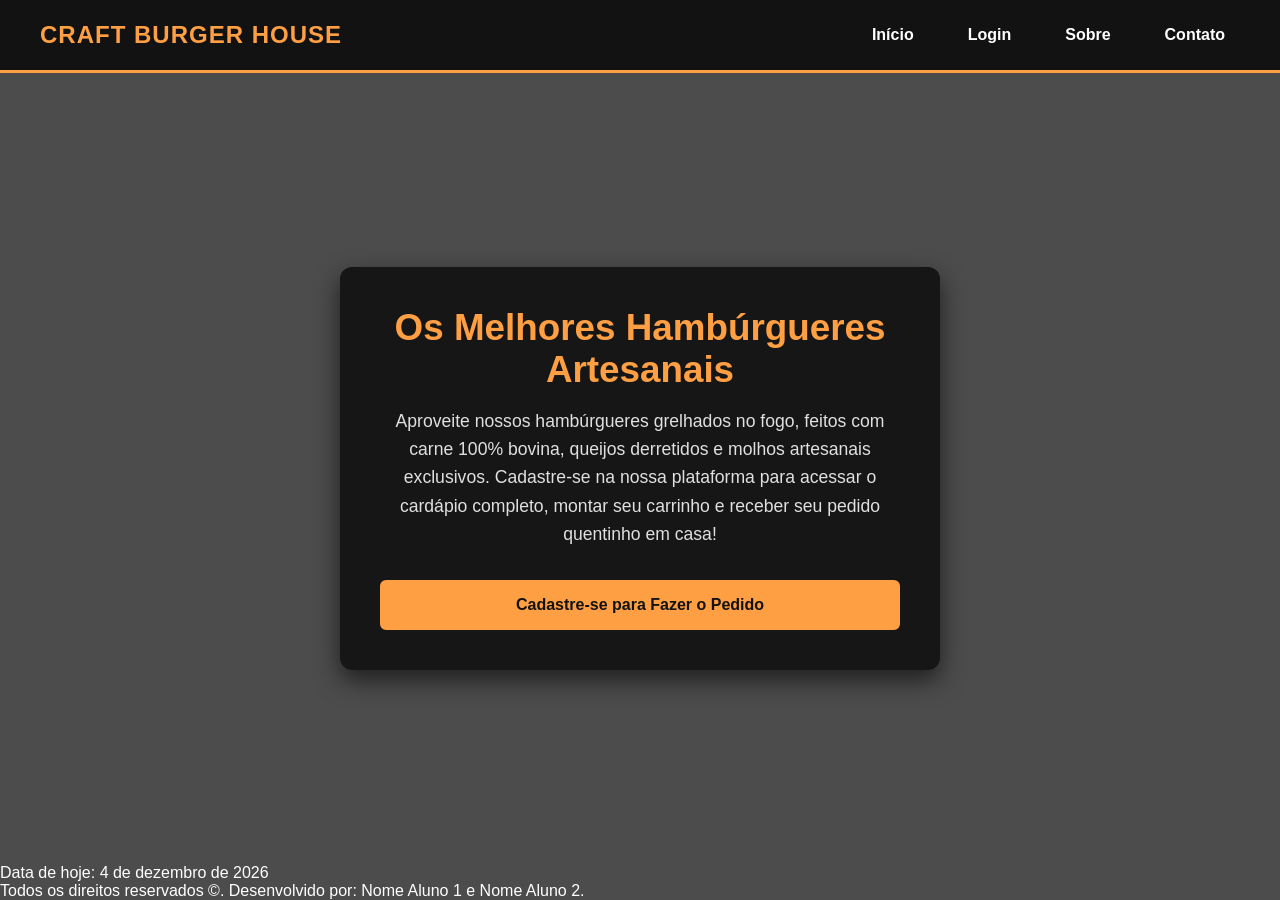
<file: index.html>
<!DOCTYPE html>
<html lang="pt-BR">
<head>
    <meta charset="UTF-8">
    <meta name="viewport" content="width=device-width, initial-scale=1.0">
    <title>Craft Burger - Página Inicial</title>
    <link rel="stylesheet" href="style.css">
</head>
<body>

    <header>
        <div class="nav-container">
            <div class="logo-text">Craft Burger House</div>
            <nav>
                <ul class="nav-menu">
                    <li class="nav-item"><a href="index.html" class="nav-link">Início</a></li>
                    <li class="nav-item"><a href="login.html" class="nav-link">Login</a></li>
                    <li class="nav-item has-submenu">
                        <a href="#" class="nav-link">Sobre</a>
                        <ul class="submenu">
                            <li><a href="#">Empresa</a></li>
                            <li><a href="#">Clientes</a></li>
                        </ul>
                    </li>
                    <li class="nav-item has-submenu">
                        <a href="#" class="nav-link">Contato</a>
                        <ul class="submenu">
                            <li><a href="#">Telefones</a></li>
                            <li><a href="#">Email</a></li>
                        </ul>
                    </li>
                </ul>
            </nav>
        </div>
    </header>

    <main>
        <div class="card-container">
            <h1>Os Melhores Hambúrgueres Artesanais</h1>
            <p>
                Aproveite nossos hambúrgueres grelhados no fogo, feitos com carne 100% bovina, queijos derretidos e molhos artesanais exclusivos. 
                Cadastre-se na nossa plataforma para acessar o cardápio completo, montar seu carrinho e receber seu pedido quentinho em casa!
            </p>
            <a href="cadastro.html" class="btn-padrao">Cadastre-se para Fazer o Pedido</a>
        </div>
    </main>

    <footer>
        <p>Data de hoje: <span id="data-atual"></span></p>
        <p>Todos os direitos reservados &copy;. Desenvolvido por: Nome Aluno 1 e Nome Aluno 2.</p>
    </footer>

    <script src="script.js"></script>
</body>
</html>
</file>
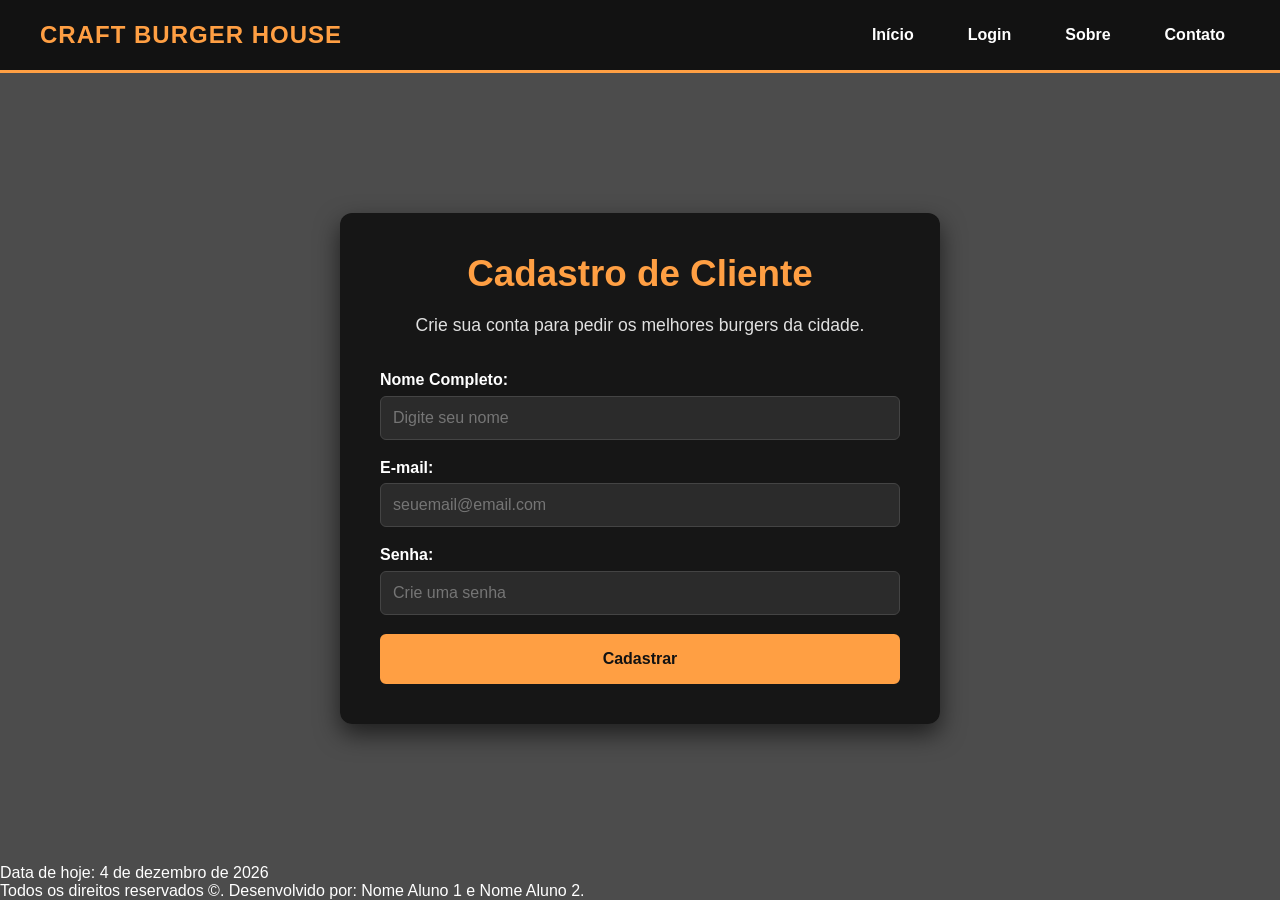
<file: cadastro.html>
<!DOCTYPE html>
<html lang="pt-BR">
<head>
    <meta charset="UTF-8">
    <meta name="viewport" content="width=device-width, initial-scale=1.0">
    <title>Cadastro - Craft Burger</title>
    <link rel="stylesheet" href="style.css">
</head>
<body>

    <header>
        <div class="nav-container">
            <div class="logo-text">Craft Burger House</div>
            <nav>
                <ul class="nav-menu">
                    <li class="nav-item"><a href="index.html" class="nav-link">Início</a></li>
                    <li class="nav-item"><a href="login.html" class="nav-link">Login</a></li>
                    <li class="nav-item has-submenu">
                        <a href="#" class="nav-link">Sobre</a>
                        <ul class="submenu">
                            <li><a href="#">Empresa</a></li>
                            <li><a href="#">Clientes</a></li>
                        </ul>
                    </li>
                    <li class="nav-item has-submenu">
                        <a href="#" class="nav-link">Contato</a>
                        <ul class="submenu">
                            <li><a href="#">Telefones</a></li>
                            <li><a href="#">Email</a></li>
                        </ul>
                    </li>
                </ul>
            </nav>
        </div>
    </header>

    <main>
        <div class="card-container">
            <h1>Cadastro de Cliente</h1>
            <p>Crie sua conta para pedir os melhores burgers da cidade.</p>
            
            <form id="form-cadastro">
                <div class="form-group">
                    <label for="cad-nome">Nome Completo:</label>
                    <input type="text" id="cad-nome" required placeholder="Digite seu nome">
                </div>
                <div class="form-group">
                    <label for="cad-email">E-mail:</label>
                    <input type="email" id="cad-email" required placeholder="seuemail@email.com">
                </div>
                <div class="form-group">
                    <label for="cad-senha">Senha:</label>
                    <input type="password" id="cad-senha" required placeholder="Crie uma senha">
                </div>
                <button type="submit" class="btn-padrao">Cadastrar</button>
            </form>
        </div>
    </main>

    <footer>
        <p>Data de hoje: <span id="data-atual"></span></p>
        <p>Todos os direitos reservados &copy;. Desenvolvido por: Nome Aluno 1 e Nome Aluno 2.</p>
    </footer>

    <script src="script.js"></script>
</body>
</html>
</file>
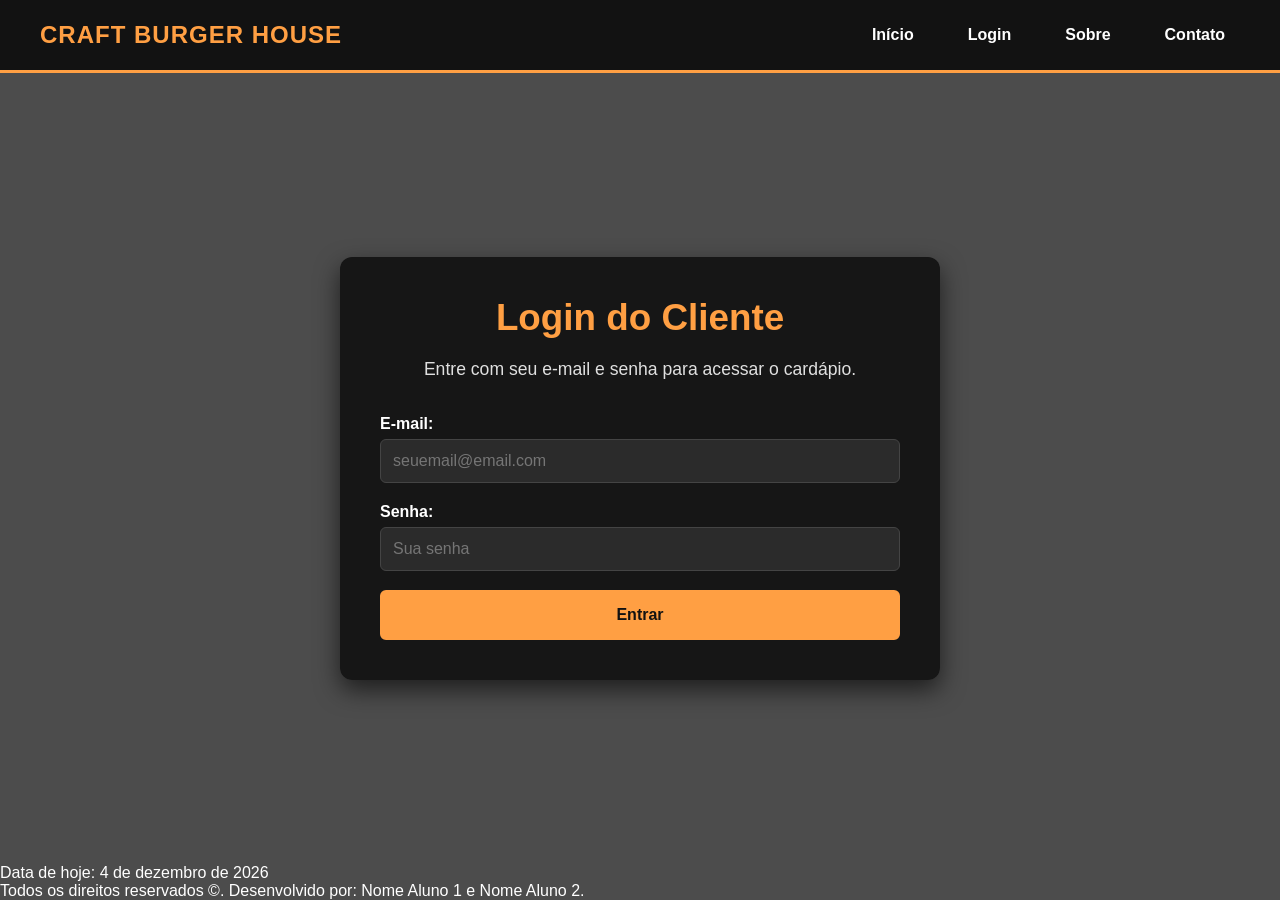
<file: login.html>
<!DOCTYPE html>
<html lang="pt-BR">
<head>
    <meta charset="UTF-8">
    <meta name="viewport" content="width=device-width, initial-scale=1.0">
    <title>Login - Craft Burger</title>
    <link rel="stylesheet" href="style.css">
</head>
<body>

    <header>
        <div class="nav-container">
            <div class="logo-text">Craft Burger House</div>
            <nav>
                <ul class="nav-menu">
                    <li class="nav-item"><a href="index.html" class="nav-link">Início</a></li>
                    <li class="nav-item"><a href="login.html" class="nav-link">Login</a></li>
                    <li class="nav-item has-submenu">
                        <a href="#" class="nav-link">Sobre</a>
                        <ul class="submenu">
                            <li><a href="#">Empresa</a></li>
                            <li><a href="#">Clientes</a></li>
                        </ul>
                    </li>
                    <li class="nav-item has-submenu">
                        <a href="#" class="nav-link">Contato</a>
                        <ul class="submenu">
                            <li><a href="#">Telefones</a></li>
                            <li><a href="#">Email</a></li>
                        </ul>
                    </li>
                </ul>
            </nav>
        </div>
    </header>

    <main>
        <div class="card-container">
            <h1>Login do Cliente</h1>
            <p>Entre com seu e-mail e senha para acessar o cardápio.</p>

            <form id="form-login">
                <div class="form-group">
                    <label for="login-email">E-mail:</label>
                    <input type="email" id="login-email" required placeholder="seuemail@email.com">
                </div>
                <div class="form-group">
                    <label for="login-senha">Senha:</label>
                    <input type="password" id="login-senha" required placeholder="Sua senha">
                </div>
                <button type="submit" class="btn-padrao">Entrar</button>
            </form>
        </div>
    </main>

    <footer>
        <p>Data de hoje: <span id="data-atual"></span></p>
        <p>Todos os direitos reservados &copy;. Desenvolvido por: Nome Aluno 1 e Nome Aluno 2.</p>
    </footer>

    <script src="script.js"></script>
</body>
</html>
</file>
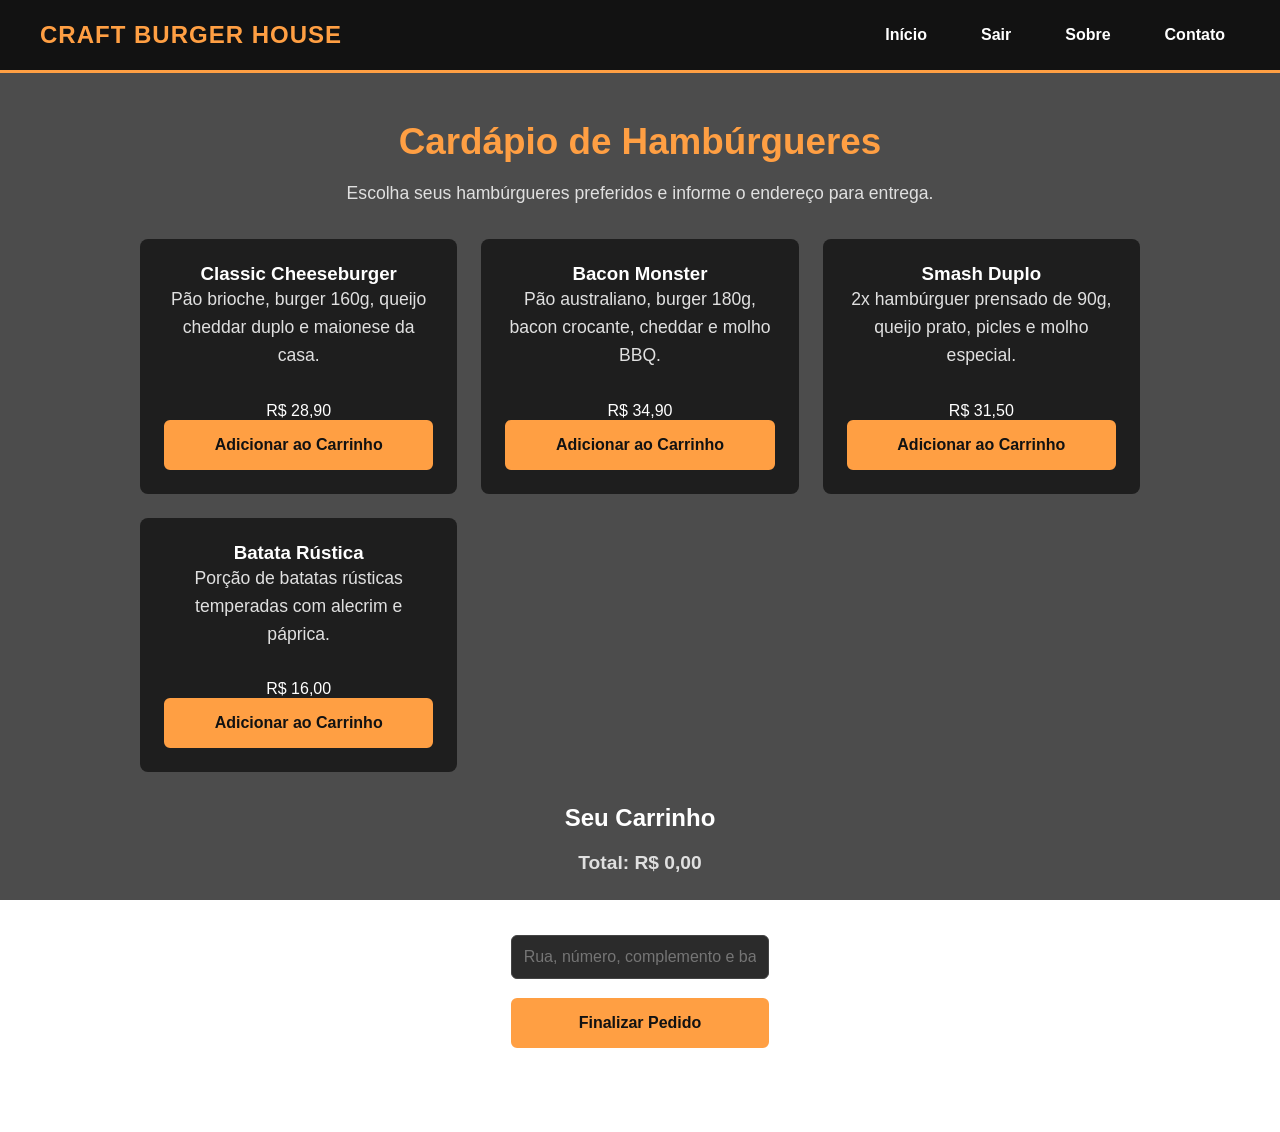
<file: sistema.html>
<!DOCTYPE html>
<html lang="pt-BR">
<head>
    <meta charset="UTF-8">
    <meta name="viewport" content="width=device-width, initial-scale=1.0">
    <title>Cardápio - Craft Burger</title>
    <link rel="stylesheet" href="style.css">
</head>
<body>

    <header>
        <div class="nav-container">
            <div class="logo-text">Craft Burger House</div>
            <nav>
                <ul class="nav-menu">
                    <li class="nav-item"><a href="index.html" class="nav-link">Início</a></li>
                    <li class="nav-item"><a href="index.html" class="nav-link">Sair</a></li>
                    <li class="nav-item has-submenu">
                        <a href="#" class="nav-link">Sobre</a>
                        <ul class="submenu">
                            <li><a href="#">Empresa</a></li>
                            <li><a href="#">Clientes</a></li>
                        </ul>
                    </li>
                    <li class="nav-item has-submenu">
                        <a href="#" class="nav-link">Contato</a>
                        <ul class="submenu">
                            <li><a href="#">Telefones</a></li>
                            <li><a href="#">Email</a></li>
                        </ul>
                    </li>
                </ul>
            </nav>
        </div>
    </header>

    <main>
        <h1>Cardápio de Hambúrgueres</h1>
        <p>Escolha seus hambúrgueres preferidos e informe o endereço para entrega.</p>

        <!-- Grade do Cardápio de Hamburgueria -->
        <div class="menu-grid">
            <div class="menu-item">
                <h3>Classic Cheeseburger</h3>
                <p>Pão brioche, burger 160g, queijo cheddar duplo e maionese da casa.</p>
                <span>R$ 28,90</span>
                <button class="btn-padrao btn-add" data-nome="Classic Cheeseburger" data-preco="28.90">Adicionar ao Carrinho</button>
            </div>

            <div class="menu-item">
                <h3>Bacon Monster</h3>
                <p>Pão australiano, burger 180g, bacon crocante, cheddar e molho BBQ.</p>
                <span>R$ 34,90</span>
                <button class="btn-padrao btn-add" data-nome="Bacon Monster" data-preco="34.90">Adicionar ao Carrinho</button>
            </div>

            <div class="menu-item">
                <h3>Smash Duplo</h3>
                <p>2x hambúrguer prensado de 90g, queijo prato, picles e molho especial.</p>
                <span>R$ 31,50</span>
                <button class="btn-padrao btn-add" data-nome="Smash Duplo" data-preco="31.50">Adicionar ao Carrinho</button>
            </div>

            <div class="menu-item">
                <h3>Batata Rústica</h3>
                <p>Porção de batatas rústicas temperadas com alecrim e páprica.</p>
                <span>R$ 16,00</span>
                <button class="btn-padrao btn-add" data-nome="Batata Rústica" data-preco="16.00">Adicionar ao Carrinho</button>
            </div>
        </div>

        <!-- Área do Carrinho -->
        <div class="cart-section">
            <h2>Seu Carrinho</h2>
            <ul id="cart-list"></ul>
            <p style="font-size: 1.2rem; margin-top: 1rem;"><strong>Total: R$ <span id="cart-total">0,00</span></strong></p>

            <form id="form-pedido" style="margin-top: 1.5rem;">
                <div class="form-group">
                    <label for="endereco-entrega">Endereço Completo para Entrega:</label>
                    <input type="text" id="endereco-entrega" placeholder="Rua, número, complemento e bairro" required>
                </div>
                <button type="submit" class="btn-padrao">Finalizar Pedido</button>
            </form>
        </div>
    </main>

    <footer>
        <p>Data de hoje: <span id="data-atual"></span></p>
        <p>Todos os direitos reservados &copy;. Desenvolvido por: Nome Aluno 1 e Nome Aluno 2.</p>
    </footer>

    <script src="script.js"></script>
</body>
</html>
</file>
<file: style.css>
/* ==========================================================================
   1. CONFIGURAÇÕES GERAIS E RESET
   ========================================================================== */
* {
    box-sizing: border-box;
    margin: 0;
    padding: 0;
    font-family: 'Segoe UI', Arial, sans-serif;
}

/* ==========================================================================
   2. BODY (COM IMAGEM DE FUNDO TEMÁTICA DE HAMBURGUERIA)
   ========================================================================== */
body {
    background-image: linear-gradient(rgba(0, 0, 0, 0.7), rgba(0, 0, 0, 0.7)), 
                     url('https://images.unsplash.com/photo-1550547660-d9450f859349?auto=format&fit=crop&w=1920&q=80');
    background-size: cover;
    background-position: center;
    background-attachment: fixed;
    color: #ffffff;
    min-height: 100vh;
    display: flex;
    flex-direction: column;
}

/* ==========================================================================
   3. HEADER E MENU NAVEGAÇÃO
   ========================================================================== */
header {
    background-color: #121212;
    border-bottom: 3px solid #ff9f43;
    padding: 0 2rem;
    position: sticky;
    top: 0;
    z-index: 1000;
}

.nav-container {
    max-width: 1200px;
    margin: 0 auto;
    display: flex;
    justify-content: space-between;
    align-items: center;
    height: 70px;
}

.logo-text {
    font-size: 1.5rem;
    font-weight: bold;
    color: #ff9f43;
    text-transform: uppercase;
    letter-spacing: 1px;
}

.nav-menu {
    display: flex;
    list-style: none;
    gap: 1.5rem;
}

.nav-item {
    position: relative;
}

.nav-link {
    color: #ffffff;
    text-decoration: none;
    font-weight: 600;
    padding: 10px 15px;
    display: block;
    transition: color 0.3s ease;
}

/* Submenu Dropdown */
.submenu {
    display: none;
    position: absolute;
    top: 100%;
    left: 0;
    background-color: #1e1e1e;
    min-width: 180px;
    box-shadow: 0 8px 16px rgba(0,0,0,0.5);
    border-radius: 4px;
    list-style: none;
    padding: 8px 0;
}

.submenu.active {
    display: block;
}

.submenu a {
    color: #ddd;
    padding: 10px 15px;
    text-decoration: none;
    display: block;
    font-size: 0.9rem;
}

/* Ações :hover, :active, :focus */
.nav-link:hover, .submenu a:hover {
    color: #ff9f43;
    background-color: rgba(255, 159, 67, 0.1);
}

.nav-link:focus, .submenu a:focus {
    outline: 2px solid #ff9f43;
    outline-offset: -2px;
}

.nav-link:active, .submenu a:active {
    color: #ee5253;
}

/* ==========================================================================
   4. MAIN
   ========================================================================== */
main {
    flex: 1;
    max-width: 1000px;
    width: 90%;
    margin: 3rem auto;
    display: flex;
    flex-direction: column;
    align-items: center;
    justify-content: center;
    text-align: center;
}

.card-container {
    background-color: rgba(18, 18, 18, 0.92);
    padding: 2.5rem;
    border-radius: 12px;
    box-shadow: 0 10px 25px rgba(0, 0, 0, 0.6);
    width: 100%;
    max-width: 600px;
}

main h1 {
    font-size: 2.3rem;
    margin-bottom: 1rem;
    color: #ff9f43;
}

main p {
    font-size: 1.1rem;
    line-height: 1.6;
    margin-bottom: 2rem;
    color: #e0e0e0;
}

/* Formulários */
.form-group {
    margin-bottom: 1.2rem;
    text-align: left;
}

.form-group label {
    display: block;
    margin-bottom: 0.4rem;
    font-weight: 600;
}

.form-group input {
    width: 100%;
    padding: 12px;
    border-radius: 6px;
    border: 1px solid #444;
    background-color: #2b2b2b;
    color: #fff;
    font-size: 1rem;
}

.form-group input:focus {
    outline: 2px solid #ff9f43;
    border-color: transparent;
}

/* ==========================================================================
   5. PADRONIZAÇÃO DOS BOTÕES
   ========================================================================== */
.btn-padrao {
    display: inline-block;
    background-color: #ff9f43;
    color: #121212;
    padding: 14px 28px;
    border: 2px solid #ff9f43;
    border-radius: 6px;
    font-size: 1rem;
    font-weight: bold;
    text-decoration: none;
    cursor: pointer;
    text-align: center;
    transition: all 0.3s ease;
    width: 100%;
}

.btn-padrao:hover {
    background-color: #ee5253;
    border-color: #ee5253;
    color: #ffffff;
    transform: translateY(-2px);
    box-shadow: 0 4px 12px rgba(238, 82, 83, 0.4);
}

.btn-padrao:focus {
    outline: 3px solid #ffffff;
    outline-offset: 2px;
}

.btn-padrao:active {
    transform: translateY(0);
    box-shadow: none;
    background-color: #c8d6e5;
}

/* ==========================================================================
   6. CARDÁPIO DE HAMBÚRGUERES E CARRINHO (SISTEMA.HTML)
   ========================================================================== */
.menu-grid {
    display: grid;
    grid-template-columns: repeat(auto-fit, minmax(260px, 1fr));
    gap: 1.5rem;
    width: 100%;
    margin-bottom: 2rem;
}

.menu-item {
    background-color: #1e1e1e;
    padding: 1.5rem;
    border-radius: 8px
</file>
